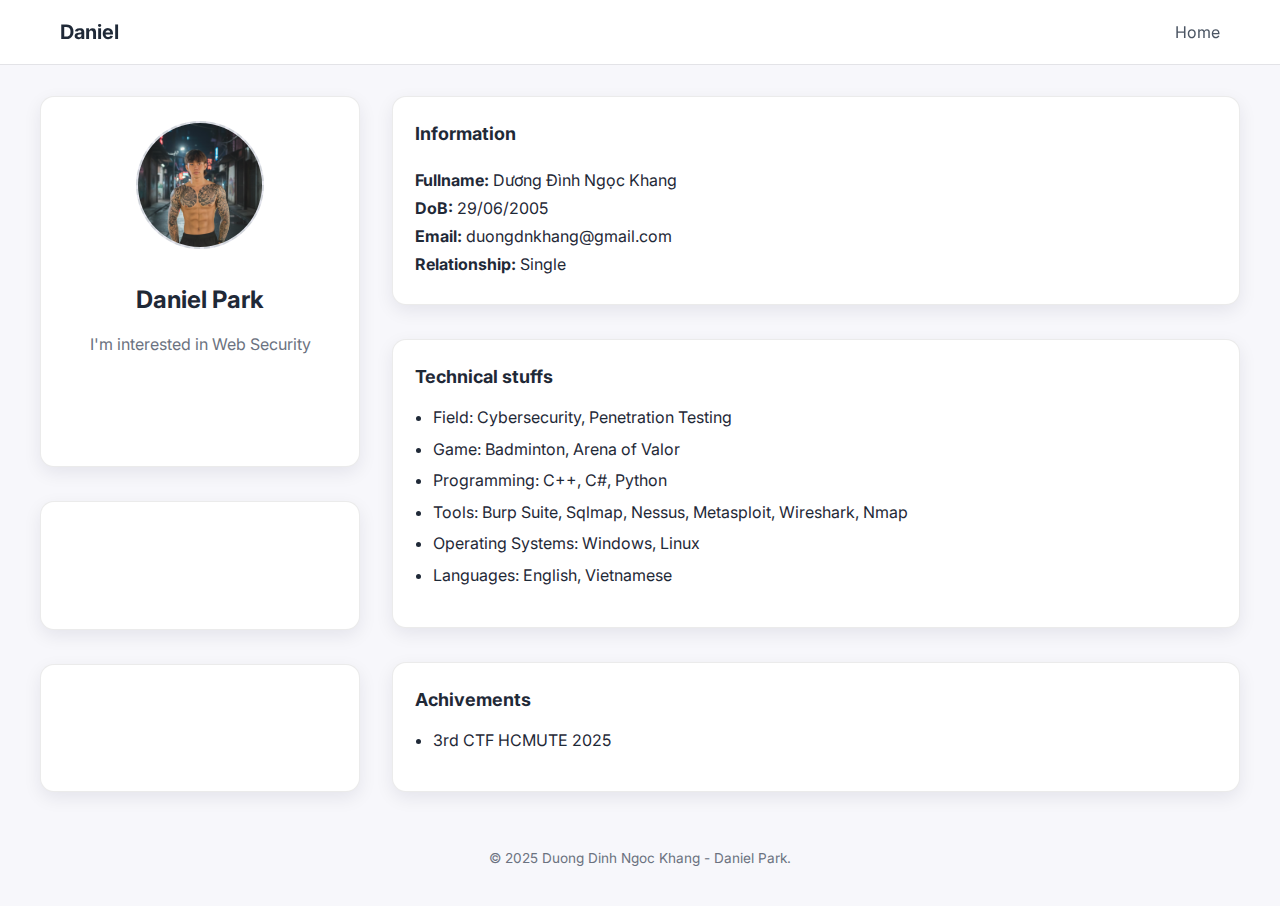
<file: index.html>
<!DOCTYPE html>
<html lang="vi">
  <head>
    <meta charset="utf-8" />
    <meta name="viewport" content="width=device-width, initial-scale=1" />
    <title>Daniel • Portfolio</title>
    <link rel="stylesheet" href="styles.css" />
    <link rel="preconnect" href="https://fonts.googleapis.com" />
    <link rel="preconnect" href="https://fonts.gstatic.com" crossorigin />
    <link
      href="https://fonts.googleapis.com/css2?family=Inter:wght@400;600;700&display=swap"
      rel="stylesheet"
    />
  </head>
  <body>
    <header class="site-header">
      <div class="container header-inner">
        <a class="logo" href="index.html">Daniel</a>

        <nav class="nav">
          <a href="index.html">Home</a>
        </nav>

      
      </div>
    </header>

    <main class="container layout">
      <aside class="left-col">
        <section class="card profile-card">
          <img class="avatar" src="unnamed.png" alt="Avatar" />
          <img src="unnamedd.png" alt="hidden image" hidden>
          <h2 class="title">Daniel Park</h2>
          <p class="muted center">I'm interested in Web Security</p>
        </section>

        <section class="card side-card">
          <h3 class="section-h"></h3>
        </section>

        <!-- Spotify -->
        <section class="card side-card">
          <h3 class="section-h"></h3>
        </section>
      </aside>

      <!-- Right column -->
      <section class="right-col">
        <!-- Information -->
        <section class="card">
          <h2 class="section-h">Information</h2>

          <div class="info-grid">
            <div class="info-fields">
              <p><span class="bold">Fullname:</span> Dương Đình Ngọc Khang</p>
              <p><span class="bold">DoB:</span> 29/06/2005</p>
              <p><span class="bold">Email:</span> duongdnkhang@gmail.com</p>
              <p><span class="bold">Relationship:</span> Single</p>
            </div>

            <!-- Discord big widget placeholder -->
          </div>
        </section>

        <!-- Technical stuffs -->
        <section class="card">
          <h2 class="section-h">Technical stuffs</h2>
          <ul class="bullet">
            <li>Field: Cybersecurity, Penetration Testing</li>
            <li>Game: Badminton, Arena of Valor</li>
            <li>Programming: C++, C#, Python</li>
            <li>
              Tools: Burp Suite, Sqlmap, Nessus, Metasploit, Wireshark, Nmap
            </li>
            <li>Operating Systems: Windows, Linux</li>
            <li>Languages: English, Vietnamese</li>
          </ul>
        </section>
        <section class="card">
          <h2 class="section-h">Achivements</h2>
          <ul class="bullet">
            <li>3rd CTF HCMUTE 2025</li>
          </ul>
        </section>
      </section>
    </main>

    <footer class="container footer tiny muted">
      © 2025 Duong Dinh Ngoc Khang - Daniel Park.
    </footer>
  </body>
</html>
</file>
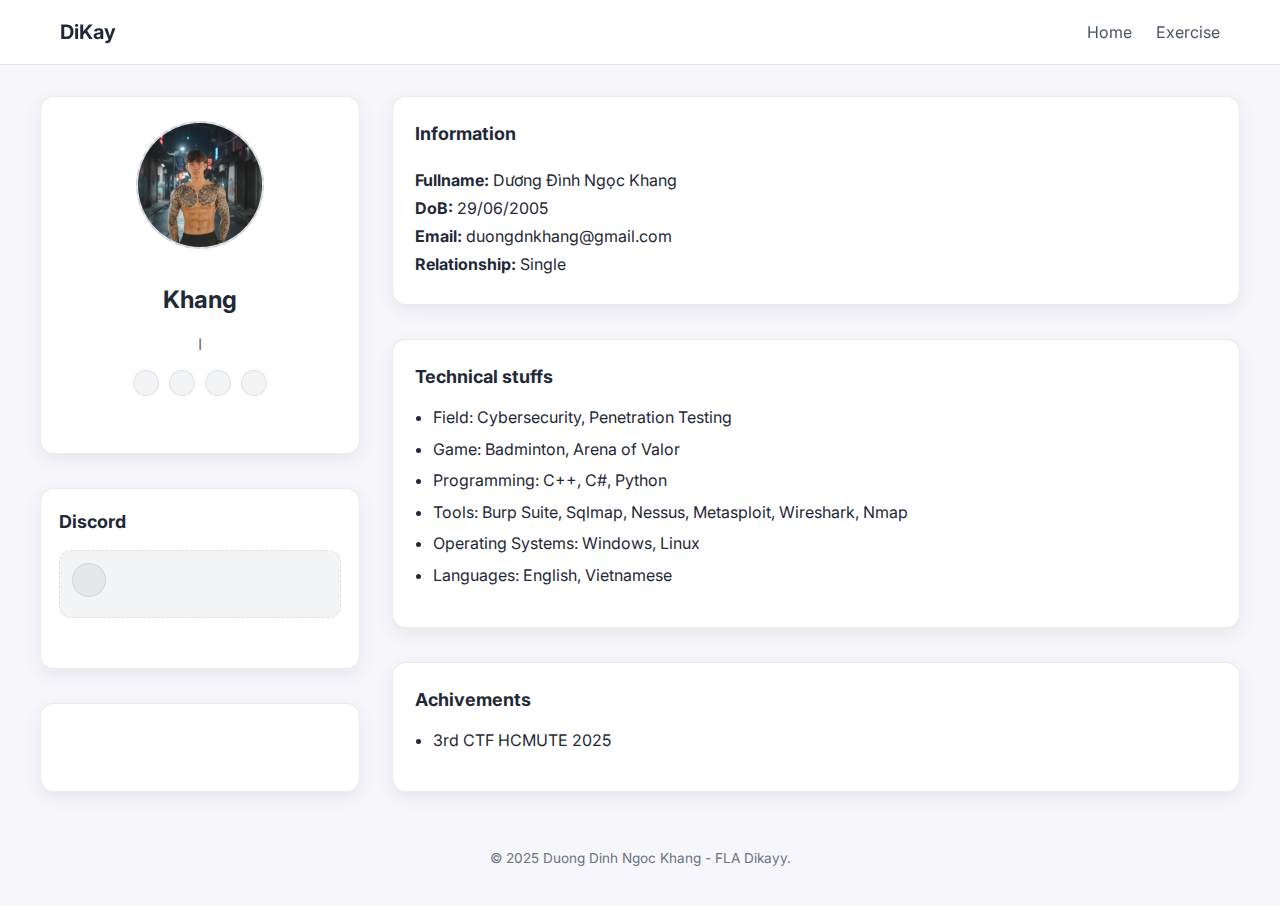
<file: CaNhan.html>
<!DOCTYPE html>
<html lang="vi">
  <head>
    <meta charset="utf-8" />
    <meta name="viewport" content="width=device-width, initial-scale=1" />
    <title>DiKay • Portfolio</title>
    <link rel="stylesheet" href="styles.css" />
    <!-- (tuỳ chọn) font: -->
    <link rel="preconnect" href="https://fonts.googleapis.com" />
    <link rel="preconnect" href="https://fonts.gstatic.com" crossorigin />
    <link
      href="https://fonts.googleapis.com/css2?family=Inter:wght@400;600;700&display=swap"
      rel="stylesheet"
    />
  </head>
  <body>
    <!-- Header -->
    <header class="site-header">
      <div class="container header-inner">
        <a class="logo" href="CaNhan.html">DiKay</a>

        <nav class="nav">
          <a href="CaNhan.html">Home</a>
          <a href="Exercise.html">Exercise</a>
          <!-- <a href="#">About</a>
          <a href="#">GitHub</a> -->
        </nav>

        <!-- <div class="search">
          <input type="text" placeholder="Search" aria-label="Search" />
          <svg
            class="search-ic"
            viewBox="0 0 24 24"
            width="18"
            height="18"
            aria-hidden="true"
          >
            <circle
              cx="11"
              cy="11"
              r="7"
              stroke="currentColor"
              stroke-width="2"
              fill="none"
            />
            <line
              x1="16.65"
              y1="16.65"
              x2="22"
              y2="22"
              stroke="currentColor"
              stroke-width="2"
            />
          </svg>
        </div> -->
      </div>
    </header>

    <!-- Main -->
    <main class="container layout">
      <!-- Left column -->
      <aside class="left-col">
        <!-- Profile card -->
        <section class="card profile-card">
          <img class="avatar" src="unnamed.png" alt="Avatar" />
          <h2 class="title">Khang</h2>
          <p class="muted center">I</p>

          <div class="socials">
            <span class="dot" title="Discord"></span>
            <span class="dot" title="Twitter"></span>
            <span class="dot" title="GitHub"></span>
            <span class="dot" title="Mail"></span>
          </div>
        </section>

        <!-- Discord small widget -->
        <section class="card side-card">
          <h3 class="section-h">Discord</h3>
          <div class="side-box">
            <div class="side-row">
              <div class="side-avatar"></div>
            </div>
          </div>
        </section>

        <!-- Spotify -->
        <section class="card side-card">
          <h3 class="section-h"></h3>
        </section>
      </aside>

      <!-- Right column -->
      <section class="right-col">
        <!-- Information -->
        <section class="card">
          <h2 class="section-h">Information</h2>

          <div class="info-grid">
            <div class="info-fields">
              <p><span class="bold">Fullname:</span> Dương Đình Ngọc Khang</p>
              <p><span class="bold">DoB:</span> 29/06/2005</p>
              <p><span class="bold">Email:</span> duongdnkhang@gmail.com</p>
              <p><span class="bold">Relationship:</span> Single</p>
            </div>

            <!-- Discord big widget placeholder -->
          </div>
        </section>

        <!-- Technical stuffs -->
        <section class="card">
          <h2 class="section-h">Technical stuffs</h2>
          <ul class="bullet">
            <li>Field: Cybersecurity, Penetration Testing</li>
            <li>Game: Badminton, Arena of Valor</li>
            <li>Programming: C++, C#, Python</li>
            <li>
              Tools: Burp Suite, Sqlmap, Nessus, Metasploit, Wireshark, Nmap
            </li>
            <li>Operating Systems: Windows, Linux</li>
            <li>Languages: English, Vietnamese</li>
          </ul>
        </section>
        <section class="card">
          <h2 class="section-h">Achivements</h2>
          <ul class="bullet">
            <li>3rd CTF HCMUTE 2025</li>
          </ul>
        </section>
      </section>
    </main>

    <footer class="container footer tiny muted">
      © 2025 Duong Dinh Ngoc Khang - FLA Dikayy.
    </footer>
  </body>
</html>
</file>
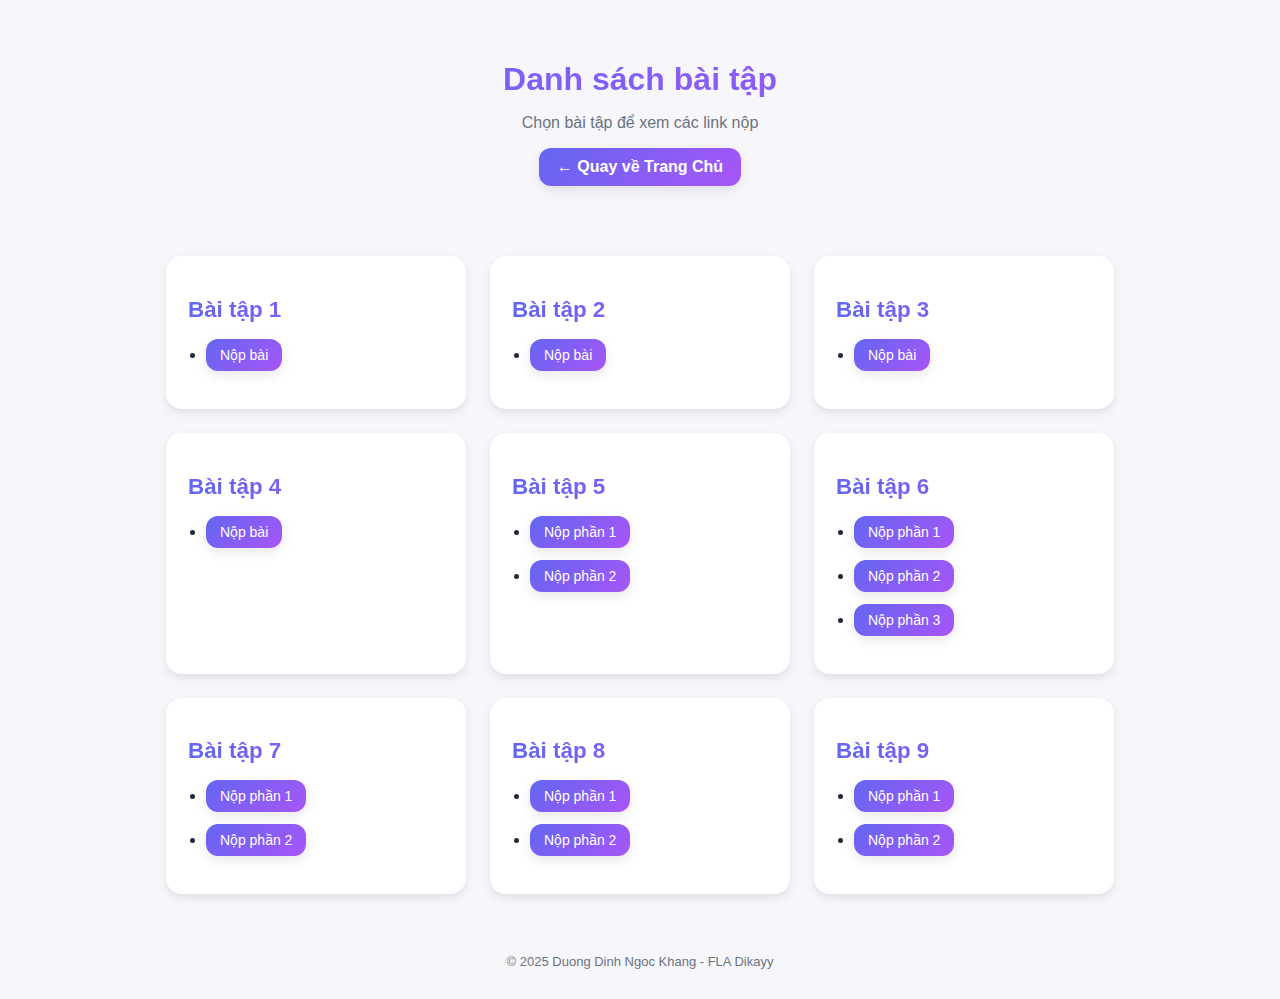
<file: Exercise.html>
<!DOCTYPE html>
<html lang="vi">
  <head>
    <meta charset="UTF-8" />
    <meta name="viewport" content="width=device-width, initial-scale=1.0" />
    <title>Exercise — Do Doan Duy Hoang</title>
    <link rel="stylesheet" href="Exercise.css" />
  </head>
  <body>
    <header class="hero">
      <h1>Danh sách bài tập</h1>
      <p>Chọn bài tập để xem các link nộp</p>
      <a href="CaNhan.html" class="btn-back">← Quay về Trang Chủ</a>
    </header>

    <main class="container">
      <!-- Mỗi bài tập là 1 card -->
      <div class="exercise-card">
        <h2>Bài tập 1</h2>
        <ul>
          <li><a href="CaNhan.html" target="_blank">Nộp bài</a></li>
        </ul>
      </div>

      <div class="exercise-card">
        <h2>Bài tập 2</h2>
        <ul>
          <li>
            <a href="https://exinh1.onrender.com/" target="_blank">Nộp bài</a>
          </li>
        </ul>
      </div>

      <div class="exercise-card">
        <h2>Bài tập 3</h2>
        <ul>
          <li>
            <a href="https://ex1-pcwe.onrender.com/" target="_blank">Nộp bài</a>
          </li>
        </ul>
      </div>

      <div class="exercise-card">
        <h2>Bài tập 4</h2>
        <ul>
          <li>
            <a href="https://exinh3.onrender.com/" target="_blank">Nộp bài</a>
          </li>
        </ul>
      </div>

      <div class="exercise-card">
        <h2>Bài tập 5</h2>
        <ul>
          <li>
            <a href="https://exinh4.onrender.com/" target="_blank"
              >Nộp phần 1</a
            >
          </li>
          <li>
            <a href="https://exinh4-2.onrender.com/" target="_blank"
              >Nộp phần 2</a
            >
          </li>
        </ul>
      </div>

      <div class="exercise-card">
        <h2>Bài tập 6</h2>
        <ul>
          <li>
            <a href="https://exinh5.onrender.com/" target="_blank"
              >Nộp phần 1</a
            >
          </li>
          <li>
            <a href="https://exinh6-1.onrender.com/" target="_blank"
              >Nộp phần 2</a
            >
          </li>
          <li>
            <a href="https://exinh6.onrender.com/" target="_blank"
              >Nộp phần 3</a
            >
          </li>
        </ul>
      </div>

      <div class="exercise-card">
        <h2>Bài tập 7</h2>
        <ul>
          <li>
            <a href="https://exinh7.onrender.com/" target="_blank"
              >Nộp phần 1</a
            >
          </li>
          <li>
            <a href="https://exinh7-1.onrender.com/" target="_blank"
              >Nộp phần 2</a
            >
          </li>
        </ul>
      </div>

      <div class="exercise-card">
        <h2>Bài tập 8</h2>
        <ul>
          <li>
            <a href="https://ex12-1-pxja.onrender.com/" target="_blank"
              >Nộp phần 1</a
            >
          </li>
          <li>
            <a href="https://ex12-2-1.onrender.com/" target="_blank"
              >Nộp phần 2</a
            >
          </li>
        </ul>
      </div>

      <div class="exercise-card">
        <h2>Bài tập 9</h2>
        <ul>
          <li>
            <a href="https://ex13-1-xxh6.onrender.com/" target="_blank"
              >Nộp phần 1</a
            >
          </li>
          <li>
            <a href="https://ex13-22.onrender.com/" target="_blank"
              >Nộp phần 2</a
            >
          </li>
        </ul>
      </div>

      <!-- Thêm các bài tập khác tương tự -->
    </main>

    <footer>© 2025 Duong Dinh Ngoc Khang - FLA Dikayy</footer>
  </body>
</html>
</file>
<file: styles.css>
/* ===== Base ===== */
:root {
  --bg: #f7f7fb;
  --card: #ffffff;
  --line: rgba(0, 0, 0, 0.08);
  --text: #1f2937;
  --muted: #6b7280;
  --purple: #8b5cf6; /* tím nhạt */
  --purple-600: #7c3aed;
  --surface: #f3f4f6;
  --radius: 14px;
  --shadow: 0 6px 18px rgba(17, 12, 46, 0.08);
}

* {
  box-sizing: border-box;
}
html,
body {
  height: 100%;
}
body {
  margin: 0;
  font-family: Inter, system-ui, -apple-system, Segoe UI, Roboto,
    "Helvetica Neue", Arial, "Noto Sans", "Apple Color Emoji", "Segoe UI Emoji",
    "Segoe UI Symbol", "Noto Color Emoji";
  color: var(--text);
  background: var(--bg);
  -webkit-font-smoothing: antialiased;
  -moz-osx-font-smoothing: grayscale;
}

.container {
  max-width: 1200px;
  margin: 0 auto;
  padding: 0 20px;
}

a {
  color: inherit;
  text-decoration: none;
}
.bold {
  font-weight: 700;
}
.muted {
  color: var(--muted);
}
.tiny {
  font-size: 0.85rem;
}
.center {
  text-align: center;
}
.ellipsis {
  white-space: nowrap;
  overflow: hidden;
  text-overflow: ellipsis;
}
.badge {
  background: #fee2e2;
  color: #ef4444;
  padding: 1px 6px;
  border-radius: 999px;
}

/* ===== Header ===== */
.site-header {
  position: sticky;
  top: 0;
  z-index: 1000;
  background: #fff;
  box-shadow: 0 1px 0 var(--line);
}
.header-inner {
  height: 64px;
  display: flex;
  align-items: center;
  gap: 24px;
}
.logo {
  display: flex;
  align-items: center;
  gap: 10px;
  font-weight: 700;
  font-size: 20px;
}
.nav {
  margin-left: auto;
  display: flex;
  gap: 24px;
}
.nav a {
  color: #4b5563;
  transition: color 0.18s ease;
}
.nav a:hover {
  color: var(--purple);
}

.search {
  display: flex;
  align-items: center;
  gap: 8px;
  margin-left: 24px;
  background: var(--surface);
  padding: 6px 10px;
  border-radius: 999px;
  border: 1px solid var(--line);
}
.search input {
  border: 0;
  outline: 0;
  background: transparent;
  width: 160px;
  font: inherit;
  color: inherit;
}
.search-ic {
  color: #6b7280;
}

/* ===== Layout ===== */
.layout {
  display: grid;
  grid-template-columns: 320px 1fr;
  gap: 32px; /* NEW: nới khoảng giữa 2 cột */
  padding: 32px 0; /* NEW: nới đệm trên dưới */
}
@media (max-width: 980px) {
  .layout {
    grid-template-columns: 1fr;
  }
}

/* NEW: mỗi cột dùng grid để có gap giữa các section/card */
.left-col,
.right-col {
  display: grid;
  gap: 18px; /* NEW: khoảng cách giữa các section trong cùng cột */
}

/* ===== Cards ===== */
.card {
  background: var(--card);
  border: 1px solid var(--line);
  border-radius: var(--radius);
  box-shadow: var(--shadow);
  padding: 22px; /* hơi dày hơn tí cho thoáng */
}

/* (tuỳ chọn) nếu có hai .card liền nhau mà không nằm trong .left-col/.right-col */
.card + .card {
  margin-top: 16px;
} /* NEW: fallback spacing */

.section-h {
  font-size: 1.125rem;
  font-weight: 700;
  margin: 4px 0 18px;
}

/* Profile block */
.profile-card {
  text-align: center;
  padding: 24px;
}
.avatar {
  width: 128px;
  height: 128px;
  margin: 0 auto 12px;
  border-radius: 50%;
  background: linear-gradient(145deg, #ececf3, #dfe0ea);
  border: 2px dashed #d1d5db;
}

/* small socials dots (placeholder) */
.socials {
  display: flex;
  gap: 10px;
  justify-content: center;
  margin-top: 14px;
}
.dot {
  width: 26px;
  height: 26px;
  border-radius: 50%;
  background: var(--surface);
  border: 1px solid var(--line);
}

/* Side widgets */
.side-card {
  padding: 18px;
}
.side-box {
  background: var(--surface);
  border: 1px dashed var(--line);
  border-radius: 12px;
  padding: 12px;
}
.side-row {
  display: flex;
  gap: 10px;
  align-items: center;
  margin-bottom: 8px;
}
.side-avatar {
  width: 34px;
  height: 34px;
  border-radius: 50%;
  background: #e5e7eb;
  border: 1px solid var(--line);
}

.game {
  display: flex;
  gap: 10px;
  align-items: center;
}
.game-ic {
  width: 36px;
  height: 36px;
  display: grid;
  place-items: center;
  border-radius: 10px;
  background: #eef2ff;
  color: var(--purple-600);
  font-weight: 700;
  border: 1px solid #e5e7eb;
}
.game-ic.big {
  width: 44px;
  height: 44px;
  border-radius: 12px;
}

/* Right column */
.info-grid {
  display: grid;
  grid-template-columns: 1fr 1fr;
  gap: 20px;
} /* +2px */
@media (max-width: 780px) {
  .info-grid {
    grid-template-columns: 1fr;
  }
}

.info-fields p {
  margin: 8px 0;
}

/* Discord big card (placeholder) */
.discord-card {
  background: #0c0f14;
  color: #e5e7eb;
  border-radius: 14px;
  padding: 14px;
  border: 1px solid #1f2937;
}
.disc-top {
  display: flex;
  gap: 10px;
  align-items: center;
  margin-bottom: 10px;
}
.disc-avatar {
  width: 42px;
  height: 42px;
  border-radius: 50%;
  background: #374151;
}
.disc-row {
  display: flex;
  gap: 12px;
  align-items: center;
}

/* Bullets */
.bullet {
  padding-left: 18px;
  line-height: 1.6;
}
.bullet li {
  margin: 6px 0;
}

/* Footer */
.footer {
  padding: 26px 0 40px;
  text-align: center;
}
</file>
<file: Exercise.css>
/* exercise.css (light theme giống homepage) */
:root {
  --bg: #f7f7fb; /* nền sáng */
  --card: #ffffff; /* card trắng */
  --accent: #6366f1; /* xanh tím nhạt */
  --accent2: #a855f7; /* tím hồng nhạt */
  --text: #1f2937; /* chữ đậm */
  --muted: #6b7280; /* chữ phụ */
  --btn-hover: #7c3aed; /* hover nút */
  --link-hover: #8b5cf6; /* hover link */
  --shadow: rgba(17, 12, 46, 0.1);
}

* {
  box-sizing: border-box;
}

html,
body {
  margin: 0;
  padding: 0;
  font-family: "Inter", sans-serif;
  background: var(--bg); /* nền trắng sáng */
  color: var(--text);
  scroll-behavior: smooth;
}

a {
  text-decoration: none;
  color: inherit;
}

/* ===== HEADER ===== */
header.hero {
  text-align: center;
  padding: 40px 20px 30px 20px;
  animation: fadeInDown 1s ease forwards;
}

header.hero h1 {
  font-size: 2rem;
  margin-bottom: 10px;
  background: linear-gradient(90deg, var(--accent), var(--accent2));
  -webkit-background-clip: text;
  -webkit-text-fill-color: transparent;
}

header.hero p {
  color: var(--muted);
  margin-bottom: 16px;
}

.btn-back {
  display: inline-block;
  padding: 10px 18px;
  background: linear-gradient(135deg, var(--accent), var(--accent2));
  color: #fff;
  font-weight: 600;
  border-radius: 12px;
  box-shadow: 0 4px 12px var(--shadow);
  transition: transform 0.3s, box-shadow 0.3s;
}

.btn-back:hover {
  transform: translateY(-3px);
  box-shadow: 0 8px 20px var(--shadow);
}

/* ===== CONTAINER ===== */
.container {
  max-width: 980px;
  margin: 40px auto;
  display: grid;
  grid-template-columns: repeat(auto-fit, minmax(300px, 1fr));
  gap: 24px;
  padding: 0 16px;
}

/* ===== EXERCISE CARD ===== */
.exercise-card {
  background: var(--card);
  padding: 22px;
  border-radius: 16px;
  box-shadow: 0 4px 10px var(--shadow);
  transition: transform 0.3s, box-shadow 0.3s;
}

.exercise-card:hover {
  transform: translateY(-6px);
  box-shadow: 0 8px 20px var(--shadow);
}

.exercise-card h2 {
  font-size: 1.4rem;
  margin-bottom: 14px;
  background: linear-gradient(90deg, var(--accent), var(--accent2));
  -webkit-background-clip: text;
  -webkit-text-fill-color: transparent;
}

.exercise-card ul {
  list-style: disc;
  padding-left: 18px;
  color: var(--text);
}

.exercise-card li {
  margin-bottom: 12px;
}

.exercise-card a {
  display: inline-block;
  text-decoration: none;
  color: #fff;
  background: linear-gradient(135deg, var(--accent), var(--accent2));
  padding: 8px 14px;
  border-radius: 12px;
  font-weight: 500;
  font-size: 14px;
  box-shadow: 0 4px 12px var(--shadow);
  transition: transform 0.3s, box-shadow 0.3s, background 0.3s;
}

.exercise-card a:hover {
  transform: translateY(-2px);
  box-shadow: 0 8px 20px var(--shadow);
  background: var(--btn-hover);
  color: #fff;
}

/* ===== FOOTER ===== */
footer {
  text-align: center;
  color: var(--muted);
  font-size: 13px;
  margin: 60px 0 30px;
}

/* ===== ANIMATION ===== */
@keyframes fadeInDown {
  0% {
    opacity: 0;
    transform: translateY(-20px);
  }
  100% {
    opacity: 1;
    transform: translateY(0);
  }
}

/* ===== RESPONSIVE ===== */
@media (max-width: 880px) {
  .container {
    grid-template-columns: 1fr;
  }
  header.hero h1 {
    font-size: 1.8rem;
  }
}
</file>
